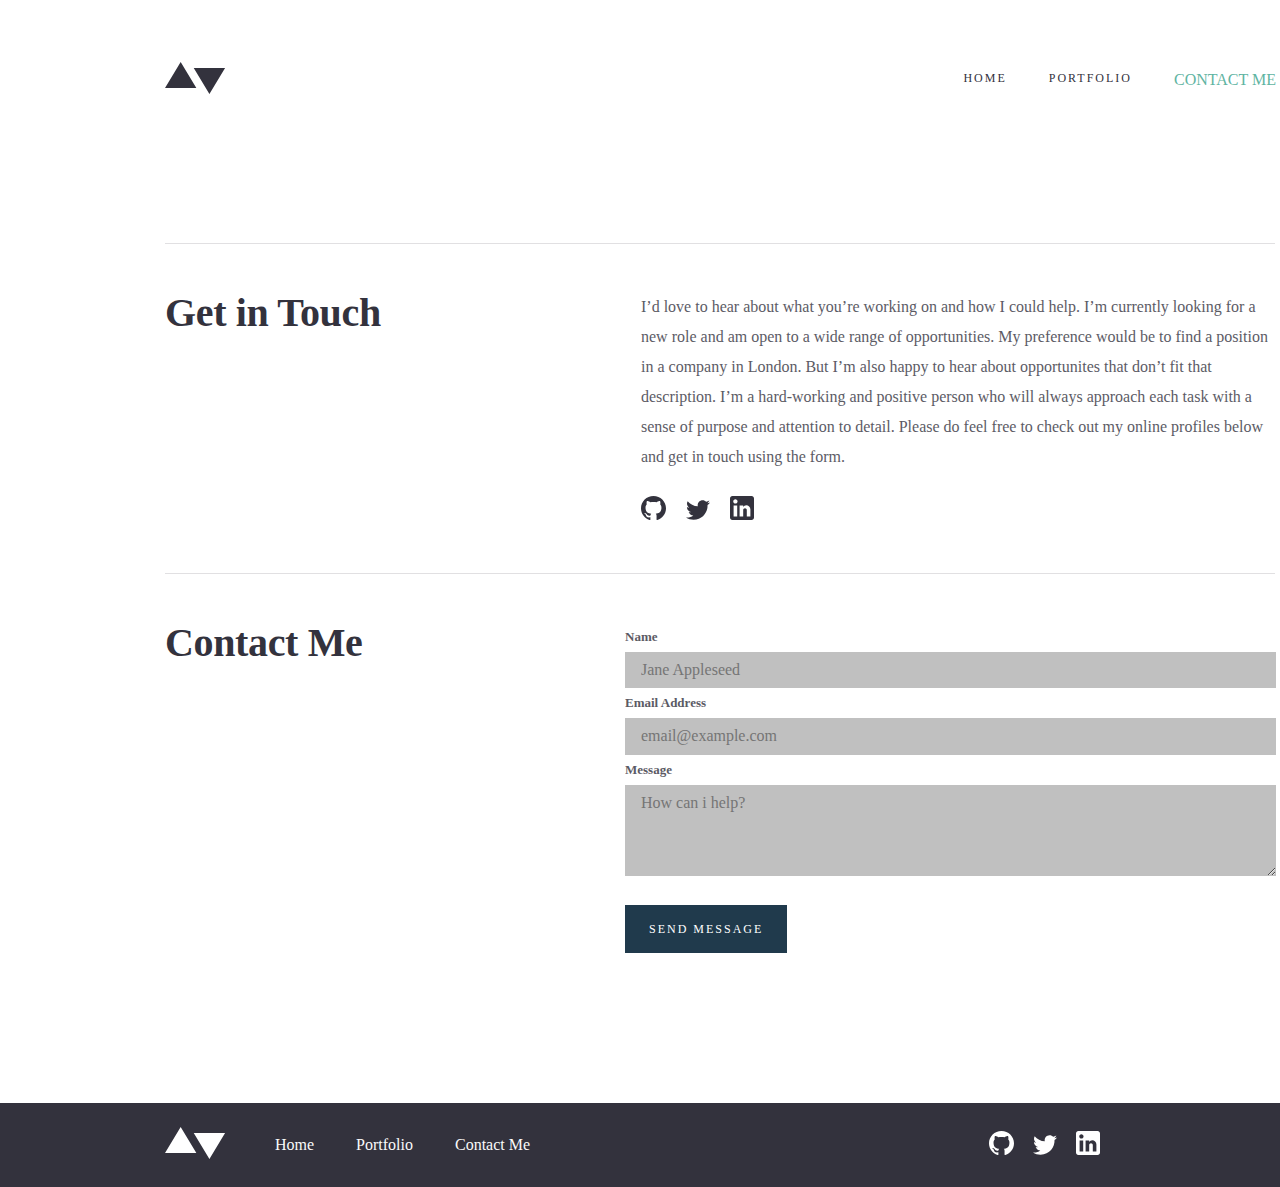
<file: contact.html>
<!DOCTYPE html>
<html lang="en">
  <head>
    <meta charset="UTF-8" />
    <meta http-equiv="X-UA-Compatible" content="IE=edge" />
    <meta name="viewport" content="width=device-width, initial-scale=1.0" />
    <link rel="stylesheet" href="./css/main.css" />
    <link
      rel="stylesheet"
      href="https://cdn.jsdelivr.net/npm/bootstrap-icons@1.9.1/font/bootstrap-icons.css" />
    <title>2nd Exam</title>
  </head>
  <body>
    <!-- Header start -->
    <header>
      <!-- Navbar -->
      <div class="container">
        <nav class="navbar">
          <a href="./index.html"
            ><img src="./images/Logo.svg" alt="SVG" class="logo"
          /></a>

          <ul class="navbar__list">
            <li class="navbar__list-item">
              <a href="./index.html" class="navbar__link">Home</a>
            </li>
            <li class="navbar__list-item">
              <a href="./pertfolio.html" class="navbar__link">Portfolio</a>
            </li>
            <li class="navbar__list-item3">
              <a href="#" class="navbar__link1">Contact me</a>
            </li>
          </ul>
          <!-- <form>
            <input type="checkbox">
            <label for="portfolio">Portfolio</label>
            <label for="contact me">Contact Me</label>
          </form> -->
          <a href="./pertfolio.html" class="menu"><i class="bi bi-list"></i></a>
        </nav>

        <!-- Navbar end -->
      </div>
      <!-- Main start -->
      <section class="main">
        <div class="container">
          <span class="contact-line"> </span>
          <div class="main__inner">
            <div class="main__title"><h3 class="input__title">Get in Touch</h3></div>
            <div class="main__info">
              <p class="main__text">
                I’d love to hear about what you’re working on and how I could
                help. I’m currently looking for a new role and am open to a wide
                range of opportunities. My preference would be to find a
                position in a company in London. But I’m also happy to hear
                about opportunites that don’t fit that description. I’m a
                hard-working and positive person who will always approach each
                task with a sense of purpose and attention to detail. Please do
                feel free to check out my online profiles below and get in touch
                using the form.
              </p>

              <div class="icons">
                <img
                  class="contact-icons"
                  src="./images/contact-icon1.svg"
                  alt="svg" />
                <img
                  class="contact-icons"
                  src="./images/contact-icon2.svg"
                  alt="svg" />
                <img
                  class="contact-icons"
                  src="./images/contact-icon3.svg"
                  alt="svg" />
              </div>
            </div>
          </div>
          <span class="contact-line-bottom"> </span>
        </div>
      </section>
      <!-- main end -->
      <!-- inputs start -->

      <section class="input">
        <div class="container">
        <div class="input-wrapper">
          <div class="title">
            <h3 class="input__title">Contact Me</h3>
          </div>
          <div class="inputs">
            <form class="form-inputs">
              <label for="Name" class="name-label">Name </label>
              <input type="name" placeholder="Jane Appleseed" />

              <label for="email" class="name-label">Email Address</label>
              <input type="email" placeholder="email@example.com" />

              <label for="message" id="text" class="name-label">Message</label>
              <textarea name="textarea" id="text" cols="30" rows="4" placeholder="How can i help?"></textarea>
            </form>
            <button class="contact-btn">Send Message</button>
          </div>
        </div>
      </div>
      </section>
    </header>


        <!-- Footer Star -->
        <footer class="footer">
          <div class="footer__inner">
          <div class="container">
              <div class="footer__menu">
                <div class="footer__menu-inner">
                  <div class="footer__logo">
                    <img src="./images/footer-logo.svg" alt="svg" />
                  </div>
                  <ul class="footer__list">
                    <li class="footer__list-item">
                      <a href="#" class="footer__link">Home</a>
                    </li>
                    <li class="footer__list-item">
                      <a href="./pertfolio.html" class="footer__link">Portfolio</a>
                    </li>
                    <li class="footer__list-item">
                      <a href="#" class="footer__link">Contact Me</a>
                    </li>
                  </ul>
                </div>
    
                <div class="footer__images">
                  <a href="#"><img src="./images/git-footer.svg" alt="svg" class="footer__img-link" /></a>
                  <a href="#"><img src="./images/twit-footer.svg" alt="svg" class="footer__img-link" /></a>
                  <a href="#"><img src="./images/in-footer.svg" alt="svg" class="footer__img-link" /></a>
                </div>
                
              </div>
    
              
            <!-- </div> -->
          </div>
        </footer>
  </body>
</html>
</file>
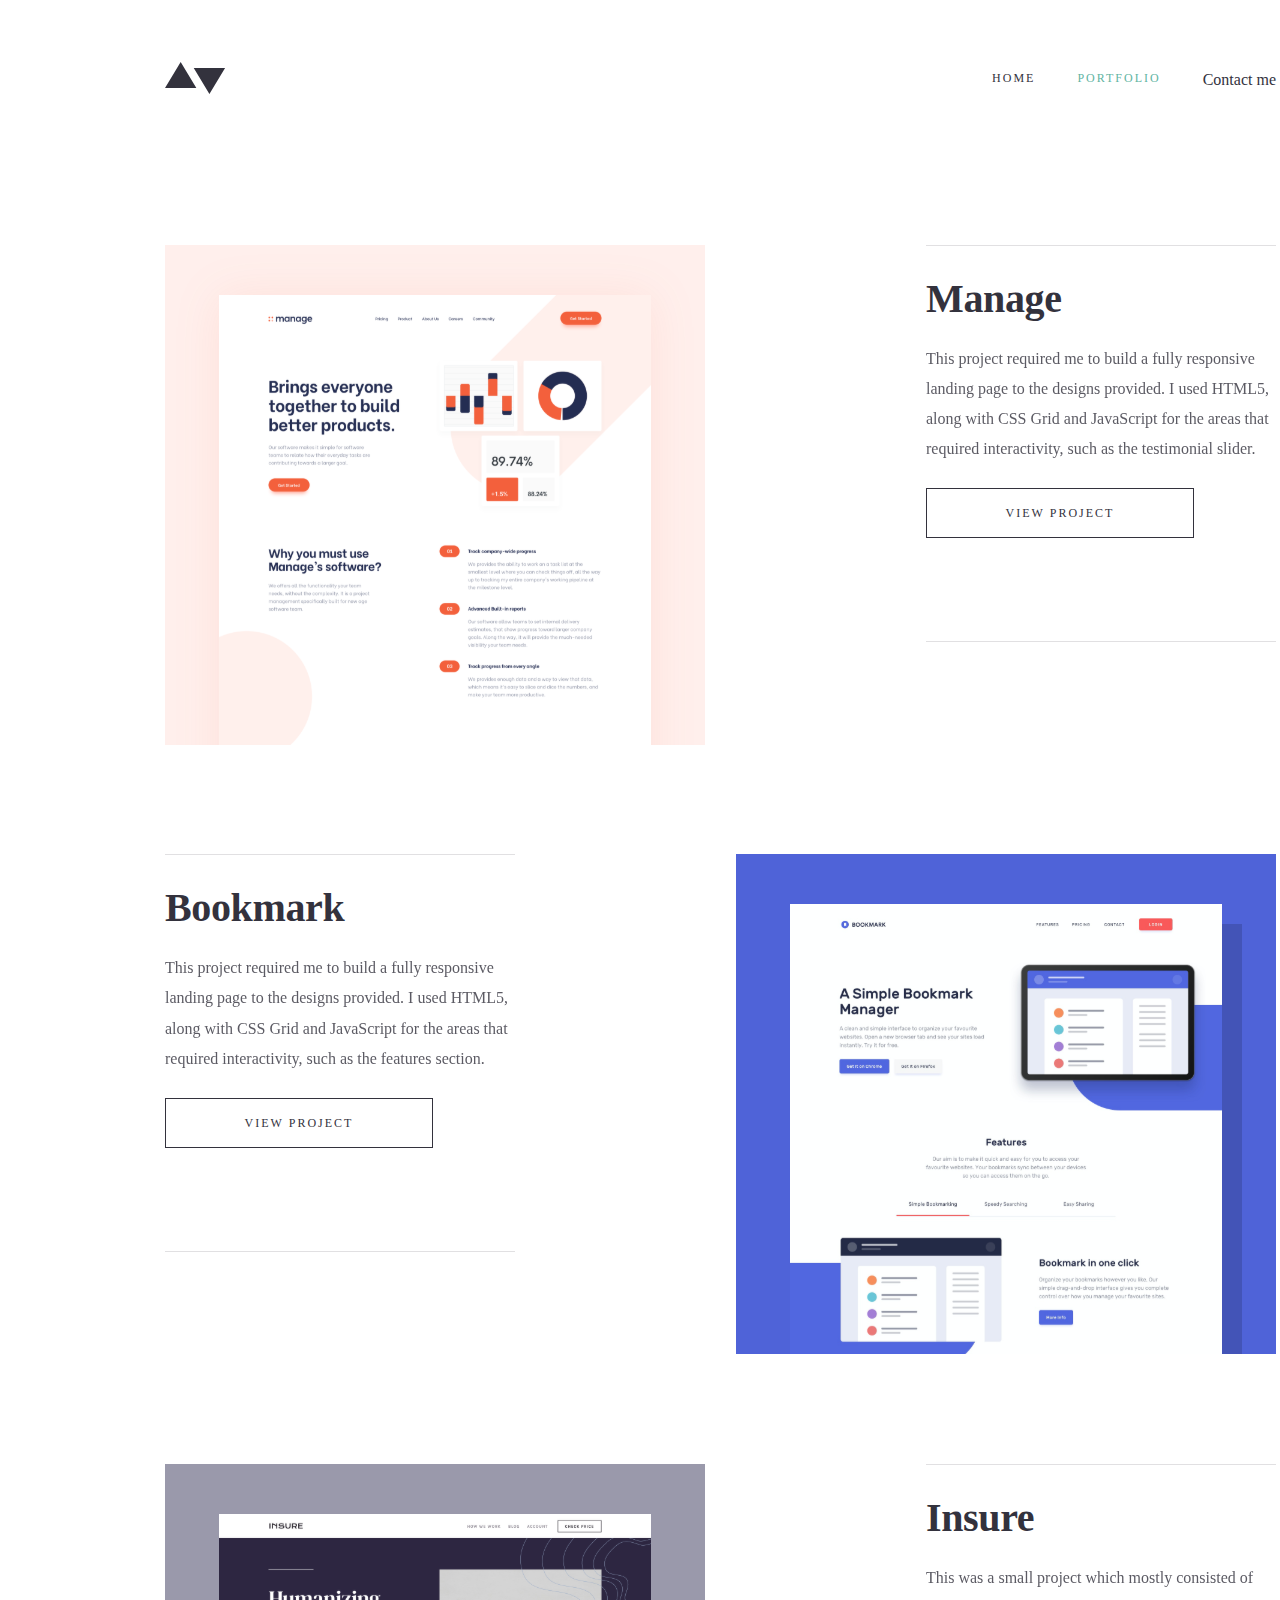
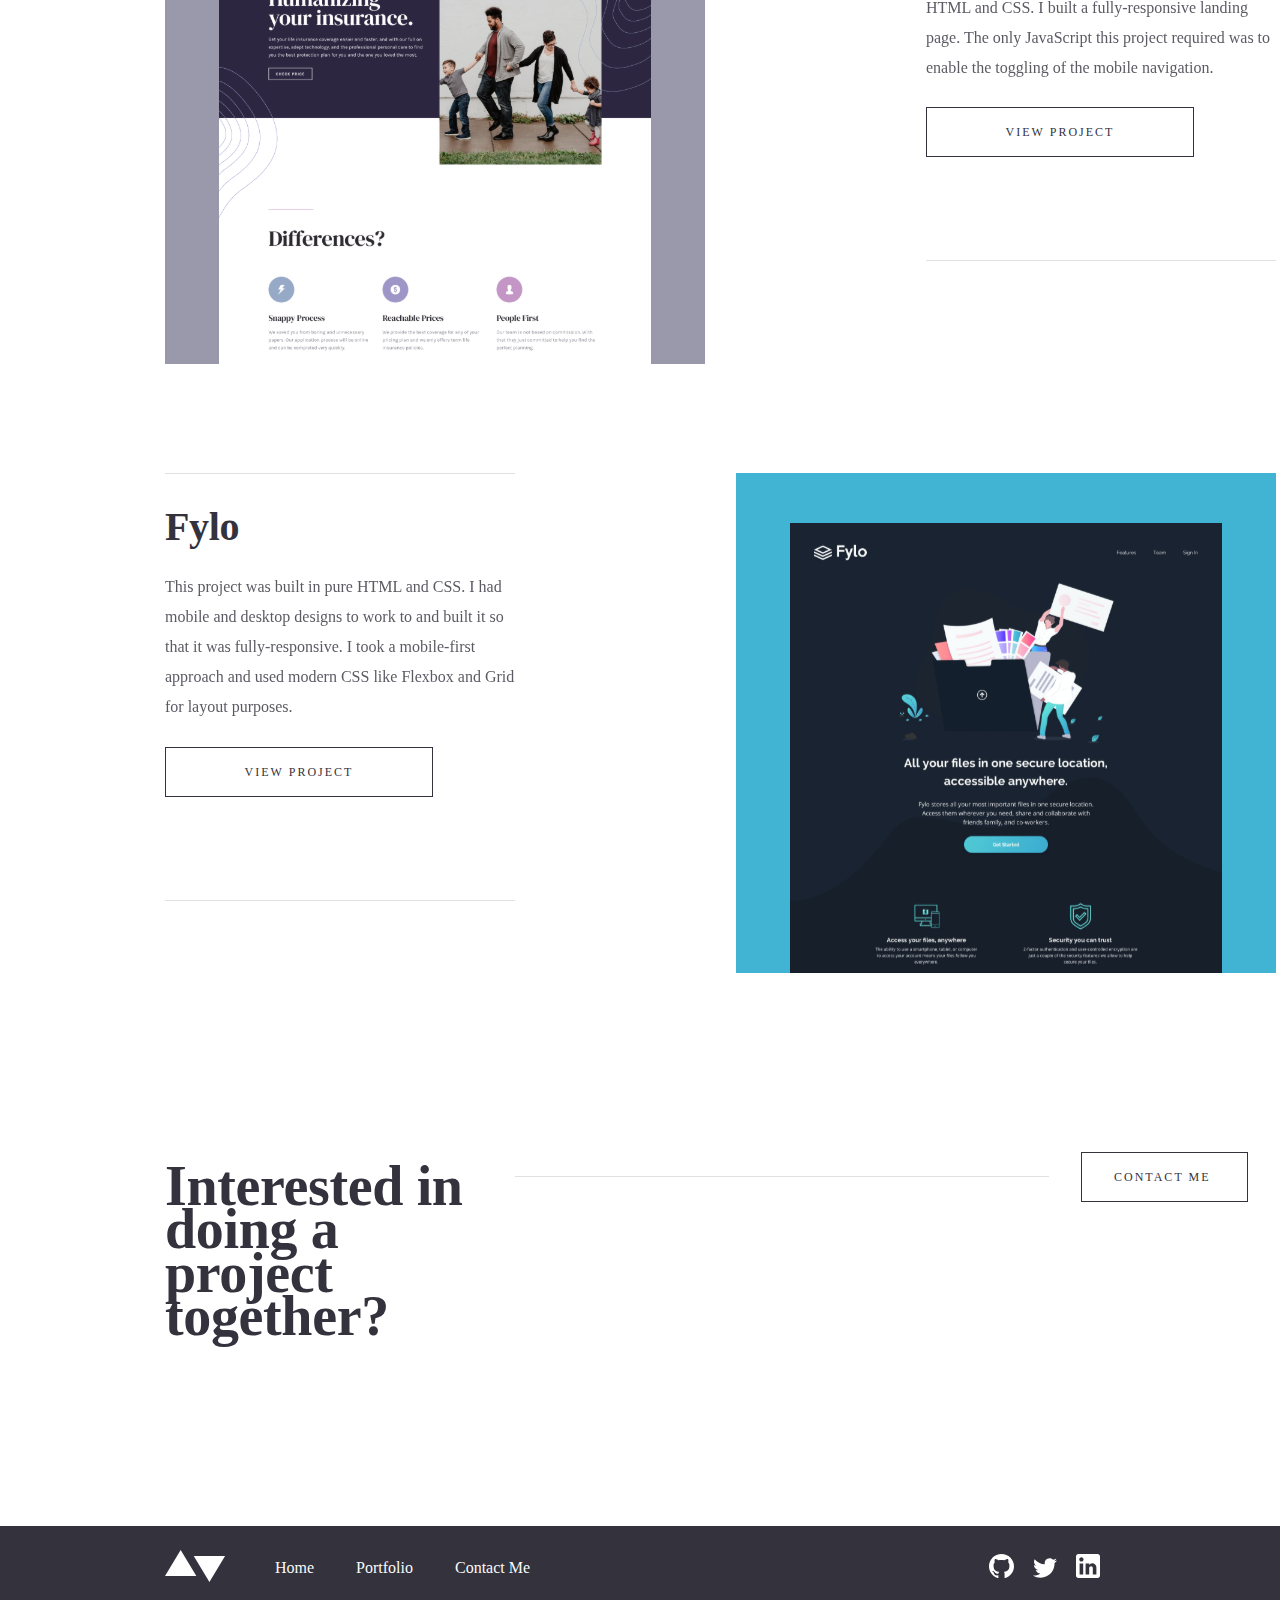
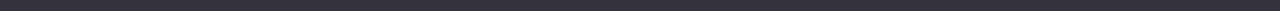
<file: pertfolio.html>
<!DOCTYPE html>
<html lang="en">
  <head>
    <meta charset="UTF-8" />
    <meta http-equiv="X-UA-Compatible" content="IE=edge" />
    <meta name="viewport" content="width=device-width, initial-scale=1.0" />
    <link rel="stylesheet" href="./css/main.css" />
    <link
      rel="stylesheet"
      href="https://cdn.jsdelivr.net/npm/bootstrap-icons@1.9.1/font/bootstrap-icons.css" />
    <title>2nd Exam</title>
  </head>
  <body>
    <!-- Header start -->
    <header>
      <!-- Navbar -->
      <div class="container">
        <nav class="navbar">
          <a href="./index.html"
            ><img src="./images/Logo.svg" alt="SVG" class="logo"
          /></a>

          <ul class="navbar__list">
            <li class="navbar__list-item">
              <a href="./index.html" class="navbar__link">Home</a>
            </li>
            <li class="navbar__list-item">
              <a href="#" class="navbar__link1">Portfolio</a>
            </li>
            <li class="navbar__list-item3">
              <a href="./contact.html" class="navbar__link">Contact me</a>
            </li>
          </ul>

          <a href="./index.html" class="menu"><i class="bi bi-list"></i></a>
        </nav>
      </div>

      <!-- Navbar end -->

      <!-- Portfolio and offer part start -->
      <section class="portfolio-wrapper">
        <div class="container">
          <div class="portfolio">
            <picture>
              <source
                srcset="./images/portfolio1-mobile.svg"
                media="(max-width: 576px)" />
              <source
                srcset="./images/portfolio1-tablet.svg"
                media="(max-width: 1111px)" />
              <img
                class="about-picture"
                src="./images/portfolio1-desktop.svg"
                alt="svg" />
            </picture>

            <div class="portfolio__p-content">
              <span class="portfolio__line"></span>
              <h2 class="portfolio__title">Manage</h2>
              <p class="portfolio__text">
                This project required me to build a fully responsive landing
                page to the designs provided. I used HTML5, along with CSS Grid
                and JavaScript for the areas that required interactivity, such
                as the testimonial slider.
              </p>
              <a href="./contact.html" class="portfolio__link">VIEW PROJECT</a>
              <span class="portfolio__line"></span>
            </div>
          </div>
          <div class="portfolio">
            <picture>
              <source
                srcset="./images/portfolio2-mobile.svg"
                media="(max-width: 576px)" />
              <source
                srcset="./images/portfolio2-tablet.svg"
                media="(max-width: 1111px)" />
              <img
                class="about-picture"
                src="./images/portfolio2-desktop.svg"
                alt="svg" />
            </picture>

            <div class="portfolio__p-content">
              <span class="portfolio__line"></span>
              <h2 class="portfolio__title">Bookmark</h2>
              <p class="portfolio__text">
               This project required me to build a fully responsive landing page to the designs provided. I used HTML5, along with CSS Grid and JavaScript for the areas that required interactivity, such as the features section.
              </p>
              <a href="./contact.html" class="portfolio__link">VIEW PROJECT</a>
              <span class="portfolio__line"></span>
            </div>
          </div>
          <div class="portfolio">
            <picture>
              <source
                srcset="./images/portfolio3-mobile.svg"
                media="(max-width: 576px)" />
              <source
                srcset="./images/portfolio3-tablet.svg"
                media="(max-width: 1111px)" />
              <img
                class="about-picture"
                src="./images/portfolio3-desktop.svg"
                alt="svg" />
            </picture>

            <div class="portfolio__p-content">
              <span class="portfolio__line"></span>
              <h2 class="portfolio__title">Insure</h2>
              <p class="portfolio__text">
               This was a small project which mostly consisted of HTML and CSS. I built a fully-responsive landing page. The only JavaScript this project required was to enable the toggling of the mobile navigation.
              </p>
              <a href="./pertfolio.html" class="portfolio__link">VIEW PROJECT</a>
              <span class="portfolio__line"></span>
            </div>
          </div>
          <div class="portfolio">
            <picture>
              <source
                srcset="./images/portfolio4-mobile.svg"
                media="(max-width: 576px)" />
              <source
                srcset="./images/portfolio4-tablet.svg"
                media="(max-width: 1111px)" />
              <img
                class="about-picture"
                src="./images/portfolio4-desktop.svg"
                alt="svg" />
            </picture>

            <div class="portfolio__p-content">
              <span class="portfolio__line"></span>
              <h2 class="portfolio__title">Fylo</h2>
              <p class="portfolio__text">
               This project was built in pure HTML and CSS. I had mobile and desktop designs to work to and built it so that it was fully-responsive. I took a mobile-first approach and used modern CSS like Flexbox and Grid for layout purposes.
              </p>
              <a href="./contact.html" class="portfolio__link">VIEW PROJECT</a>
              <span class="portfolio__line"></span>
            </div>
          </div>
          <div class="co-working">
            <div class="co-working__text-wrapper">
              <h1 class="co-working__offer">
                Interested in doing a project together?
              </h1>
            </div>
            <span class="co-working__line"></span>
            <a href="./contact.html" class="co-working__contact-me">CONTACT ME</a>
          </div>
        </div>
          
        </div>
        <!-- Portfolio and offer part end -->

         <!-- Footer Start -->
    <footer class="footer">
      <div class="footer__inner">
      <div class="container">
          <div class="footer__menu">
            <div class="footer__menu-inner">
              <div class="footer__logo">
                <img src="./images/footer-logo.svg" alt="svg" />
              </div>
              <ul class="footer__list">
                <li class="footer__list-item">
                  <a href="./index.html" class="footer__link">Home</a>
                </li>
                <li class="footer__list-item">
                  <a href="./pertfolio.html" class="footer__link">Portfolio</a>
                </li>
                <li class="footer__list-item">
                  <a href="./contact.html" class="footer__link">Contact Me</a>
                </li>
              </ul>
            </div>

            <div class="footer__images">
              <a href="#"><img src="./images/git-footer.svg" alt="svg" class="footer__img-link" /></a>
              <a href="#"><img src="./images/twit-footer.svg" alt="svg" class="footer__img-link" /></a>
              <a href="#"><img src="./images/in-footer.svg" alt="svg" class="footer__img-link" /></a>
            </div>
          </div>
         </div>
      </footer>
      <!-- Footer end -->
       
      </section>
    </header>
  </body>
</html>
</file>
<file: css/main.css>
@font-face{@font-face{font-family:"Ibarra Real Nova";src:url("../fonts/IbarraRealNova-Bold.woff2") format("woff2"),url("../fonts/IbarraRealNova-Bold.woff") format("woff");font-weight:bold;font-style:normal;font-display:swap}@font-face{font-family:"Ibarra Real Nova";src:url("../fonts/IbarraRealNova-Regular.woff2") format("woff2"),url("../fonts/IbarraRealNova-Regular.woff") format("woff");font-weight:normal;font-style:normal;font-display:swap}@font-face{font-family:"Public Sans";src:url("../fonts/PublicSans-Regular.woff2") format("woff2"),url("../fonts/PublicSans-Regular.woff") format("woff");font-weight:normal;font-style:normal;font-display:swap}}/*! normalize.css v8.0.1 | MIT License | github.com/necolas/normalize.css */html{line-height:1.15;-webkit-text-size-adjust:100%}body{margin:0}main{display:block}h1{font-size:2em;margin:.67em 0}hr{box-sizing:content-box;height:0;overflow:visible}pre{font-family:monospace,monospace;font-size:1em}a{background-color:rgba(0,0,0,0)}abbr[title]{border-bottom:none;text-decoration:underline;-webkit-text-decoration:underline dotted;text-decoration:underline dotted}b,strong{font-weight:bolder}code,kbd,samp{font-family:monospace,monospace;font-size:1em}small{font-size:80%}sub,sup{font-size:75%;line-height:0;position:relative;vertical-align:baseline}sub{bottom:-0.25em}sup{top:-0.5em}img{border-style:none}button,input,optgroup,select,textarea{font-family:inherit;font-size:100%;line-height:1.15;margin:0}button,input{overflow:visible}button,select{text-transform:none}button,[type=button],[type=reset],[type=submit]{-webkit-appearance:button}button::-moz-focus-inner,[type=button]::-moz-focus-inner,[type=reset]::-moz-focus-inner,[type=submit]::-moz-focus-inner{border-style:none;padding:0}button:-moz-focusring,[type=button]:-moz-focusring,[type=reset]:-moz-focusring,[type=submit]:-moz-focusring{outline:1px dotted ButtonText}fieldset{padding:.35em .75em .625em}legend{box-sizing:border-box;color:inherit;display:table;max-width:100%;padding:0;white-space:normal}progress{vertical-align:baseline}textarea{overflow:auto}[type=checkbox],[type=radio]{box-sizing:border-box;padding:0}[type=number]::-webkit-inner-spin-button,[type=number]::-webkit-outer-spin-button{height:auto}[type=search]{-webkit-appearance:textfield;outline-offset:-2px}[type=search]::-webkit-search-decoration{-webkit-appearance:none}::-webkit-file-upload-button{-webkit-appearance:button;font:inherit}details{display:block}summary{display:list-item}template{display:none}[hidden]{display:none}n bg-light{background-color:#fafafa}*{margin:0;padding:0}.body{box-sizing:border-box;-o-object-fit:cover;object-fit:cover;font-family:"Public Sans","Ibarra Real Nova",sans-serif}.container{width:100%;max-width:1111px;padding:0 165px;margin:0 auto}@media only screen and (max-width: 1112px)and (min-width: 768px){.container{width:100%;max-width:768px;margin:0 auto;padding:0 39px}}@media only screen and (max-width: 767px)and (min-width: 576px){.container{width:100%;max-width:576px;margin:0 auto;padding:0 39px}}@media only screen and (max-width: 576px)and (min-width: 375px){.container{width:100%;margin:0 auto;max-width:375px;padding:0 32px}}.navbar{width:100%;height:32px;display:flex;justify-content:space-between;align-items:center;margin-top:64px;padding-bottom:44px}.navbar__list{display:flex}.navbar__list-item{margin-right:42px;list-style-type:none;font-family:"Public Sans";font-style:normal;font-weight:400;font-size:12px;line-height:14px;letter-spacing:2px;text-transform:uppercase;color:#33323d}.navbar__list-item3{margin-left:0;list-style-type:none}.navbar__link1{text-decoration:none;text-transform:uppercase;color:#5fb4a2}.navbar__link{text-decoration:none;color:#33323d}.menu{display:none}@media only screen and (max-width: 1111px)and (min-width: 767px){.navbar{width:100%;max-width:768px;padding-bottom:47px}.navbar__list{margin-left:auto}.menu{display:none}}@media only screen and (max-width: 767px)and (min-width: 576px){.navbar{width:100%;max-width:576px;padding-bottom:47px}.menu{display:none}}@media only screen and (max-width: 576px)and (min-width: 375px){.navbar{width:100%;max-width:375px;padding-bottom:37px;margin-top:24px;padding-bottom:14px}.navbar__list{display:none}.menu{display:block;font-size:30px;color:#33323d}}.hero__inner{background-image:url("../../images/header-background.svg");background-repeat:no-repeat;background-size:1111px;-o-object-fit:cover;object-fit:cover}.hero__wrapper{padding-top:243px}.hero__content{max-width:445px;width:100%;padding-bottom:45px;padding-top:56px;background-color:#fafafa}.hero__text{font-family:"Ibarra Real Nova";width:380px;padding-bottom:53px;font-style:normal;font-weight:700;font-size:50px;line-height:100%;letter-spacing:-0.446429px}.hero .hero-btn{display:flex;width:200px;height:48px;text-align:start;background-color:#203a4c;border:rgba(0,0,0,0);mix-blend-mode:normal}.hero .hero-btn:hover{background-color:#5fb4a2}.hero .btn-img{padding:12px 16px;background-color:#000;opacity:.1;mix-blend-mode:normal}.hero .btn-text{text-align:center;padding-top:17px;width:152px;height:14px;font-family:"Public Sans";font-style:normal;font-weight:400;font-size:12px;line-height:14px;letter-spacing:2px;text-transform:uppercase;color:#fff;background-color:#203a4c}@media only screen and (max-width: 1111px)and (min-width: 768px){.hero__inner{background-image:url("../../images/tablet-hero.svg");background-repeat:no-repeat;background-size:768px;-o-object-fit:cover;object-fit:cover}.hero__wrapper{padding-top:322px}.hero__content{max-width:514px;width:100%;padding-top:56px}.hero__text{font-family:"Ibarra Real Nova";padding-bottom:48px;font-style:normal;font-weight:700;font-size:40px;line-height:105%;letter-spacing:-0.357143px}}@media only screen and (max-width: 768px)and (min-width: 576px){.hero__inner{background-image:url("../../images/tablet-hero.svg");background-repeat:no-repeat;background-size:576px;-o-object-fit:cover;object-fit:cover}.hero__wrapper{padding-top:322px}.hero__content{max-width:414px;width:100%;padding-top:36px}.hero__text{font-family:"Ibarra Real Nova";padding-bottom:28px;font-style:normal;font-weight:700;font-size:40px;line-height:105%;letter-spacing:-0.357143px}}@media only screen and (max-width: 576px)and (min-width: 375px){.hero__inner{background-image:url("../../images/mobile-hero-bg.svg");background-repeat:no-repeat;background-size:375px;-o-object-fit:cover;object-fit:cover}.hero__wrapper{padding-top:334px}.hero__content{max-width:311px;width:100%;padding-top:16px}.hero__text{font-family:"Ibarra Real Nova";padding-bottom:18px;font-style:normal;font-weight:700;font-size:40px;line-height:105%;letter-spacing:-0.357143px}}.about{max-width:1111px;width:100%;margin-top:105px;display:flex}.about__content{margin-left:125px}.about__line{display:block;width:350px;height:1px;background-color:#33323d;mix-blend-mode:normal;opacity:.15}.about__title{width:350px;height:42px;margin-top:50px;margin-bottom:28px;font-family:"Ibarra Real Nova";font-style:normal;font-weight:700;font-size:40px;line-height:105%;letter-spacing:-0.357143px;color:#33323d}.about__text{width:350px;height:340px;font-family:"Public Sans";font-weight:400;font-size:16px;line-height:188%;color:#33323d;mix-blend-mode:normal;opacity:.8}.about__link{display:block;max-width:202px;width:100%;text-align:center;text-decoration:none;padding:17px 32px;margin-bottom:72px;border:1px solid #33323d;font-family:"Public Sans";font-style:normal;font-weight:400;font-size:12px;line-height:14px;letter-spacing:2px;text-transform:uppercase;color:#33323d}.co-working{max-width:1111px;width:100%;display:flex;margin-top:150px}.co-working__text-wrapper{display:flex;max-width:350px;width:100%;font-family:"Ibarra Real Nova";font-style:normal;font-weight:700;font-size:28px;line-height:155%;letter-spacing:-0.357143px;color:#33323d}.co-working__line{height:1px;max-width:534px;width:100%;margin-top:48px;border-radius:0px;background:#33323d;mix-blend-mode:normal;opacity:.15}.co-working__contact-me{border:1px solid #33323d;max-width:98px;width:100%;height:14px;padding-top:17px;padding-bottom:17px;padding-right:35px;padding-left:32px;margin-left:32px;margin-top:24px;text-decoration:none;font-family:"Public Sans";font-style:normal;font-weight:400;font-size:12px;line-height:14px;letter-spacing:2px;text-transform:uppercase;color:#33323d}@media only screen and (max-width: 1111px)and (min-width: 768px){.about{max-width:768px;width:100%;margin-top:105px;display:flex}.about__content{margin-left:39px}.about__line{display:block;width:339px}.about__title{width:339px}.about__text{width:339px;height:360px}}@media only screen and (max-width: 768px)and (min-width: 576px){.about{max-width:768px;width:100%;margin-top:105px;display:flex}.about__content{margin-left:19px}.about__line{display:block;width:239px}.about__link{width:202px;padding:17px 36px}.about__title{width:239px}.about__text{width:239px;height:auto;margin-bottom:24px}.co-working{max-width:768px;width:100%;display:flex;margin-top:50px}.co-working__text-wrapper{display:flex;max-width:350px;width:100%}.co-working__offer{font-family:"Ibarra Real Nova";font-weight:700;font-size:40px;line-height:105%;letter-spacing:-0.357143px;color:#33323d}.co-working__line{height:1px;max-width:113px;width:100%;margin-top:34px}}@media only screen and (max-width: 576px)and (min-width: 375px){.about{max-width:576px;width:100%;margin-top:76px;flex-direction:column}.about__content{display:block;margin-left:5px}.about__line{display:block;width:239px;margin-top:8px}.about__title{width:239px}.about__text{width:311px;margin-left:0;margin-bottom:24px}.about .about-picture{display:block}.co-working{flex-direction:column;max-width:576px;width:100%;margin:0 auto;display:flex;margin-top:50px}.co-working__text-wrapper{display:flex;text-align:center;max-width:311px;width:100%}.co-working__line{height:1px;max-width:311px;width:100%;margin-top:24px}}.footer{margin:0 auto;text-align:center}.footer__inner{display:flex;background-color:#33323d;box-sizing:border-box;max-width:1440px;width:100%;padding:24px 0;margin-top:150px}.footer__menu{max-width:1440px;width:100%;display:flex;justify-content:space-between;align-items:center}.footer__menu-inner{align-items:center;display:flex}.footer__logo{margin-right:7px}.footer__list{display:flex}.footer__list-item{margin-left:42px;list-style-type:none}.footer__link{text-decoration:none;color:#fafafa}.footer__img-link{margin-right:15px}@media only screen and (max-width: 1111px)and (min-width: 768px){.footer__inner{display:flex;background-color:#33323d;width:100%;max-width:1111px;width:100%;padding:33px 0;margin-top:150px;margin:0 auto}}@media only screen and (max-width: 768px)and (min-width: 576px){.footer__inner{display:flex;background-color:#33323d;width:100%;padding:33px 0;margin-top:150px}}@media only screen and (max-width: 576px){.footer__menu{display:flex;flex-direction:column;background-color:#33323d;width:100%;padding:33px 0;margin:0 auto;padding:0}.footer__menu-inner{flex-direction:column}.footer__logo{margin-bottom:40px}.footer__list{justify-content:center;margin:0 auto 40px;flex-direction:column}.footer__list-item{margin-bottom:32px;font-family:"Public Sans";font-style:normal;font-weight:400;font-size:12px;line-height:14px;text-align:center;letter-spacing:2px;text-transform:uppercase;margin:0 auto 32px;color:#fff}.footer__img-link{justify-content:space-between}}.portfolio{max-width:1111px;width:100%;margin-top:105px;display:flex;justify-content:space-between}.portfolio__p-content{justify-content:flex-end}.portfolio__line{display:block;width:350px;height:1px;background-color:#33323d;mix-blend-mode:normal;opacity:.15}.portfolio__title{width:350px;height:42px;margin-top:32px;margin-bottom:24px;font-family:"Ibarra Real Nova";font-style:normal;font-weight:700;font-size:40px;line-height:105%;letter-spacing:-0.357143px;color:#33323d}.portfolio__text{width:350px;font-family:"Public Sans";font-weight:400;font-size:16px;line-height:188%;color:#33323d;mix-blend-mode:normal;opacity:.8}.portfolio__link{margin-top:24px;display:block;max-width:202px;width:100%;text-align:center;text-decoration:none;padding:17px 32px;margin-bottom:103px;border:1px solid #33323d;font-family:"Public Sans";font-style:normal;font-weight:400;font-size:12px;line-height:14px;letter-spacing:2px;text-transform:uppercase;color:#33323d}.portfolio:nth-child(2){flex-direction:row-reverse}.portfolio:nth-child(4){flex-direction:row-reverse}@media only screen and (max-width: 1111px)and (min-width: 768px){.portfolio{max-width:768px;width:100%;margin-top:105px;display:flex}.portfolio__p-content:nth-child(2){margin-right:79px}.portfolio__p-content:nth-child(4){margin-right:79px}.portfolio__line{display:block;width:339px}.portfolio__title{width:339px}.portfolio__text{width:339px;font-family:"Public Sans";font-style:normal;font-weight:400;font-size:15px;line-height:200%;color:#33323d;mix-blend-mode:normal;opacity:.8}}@media only screen and (max-width: 768px)and (min-width: 678px){.portfolio{max-width:768px;width:100%;margin-top:105px;display:flex}.portfolio__content{margin-left:19px}.portfolio__line{display:block;width:281px}.portfolio__link{width:202px;padding:17px 36px}.portfolio__title{width:239px}.portfolio__text{width:281px;height:auto;margin-bottom:24px}.co-working{max-width:768px;width:100%;display:flex;margin-top:50px}.co-working__text-wrapper{display:flex;max-width:350px;width:100%}.co-working__offer{font-family:"Ibarra Real Nova";font-weight:700;font-size:40px;line-height:105%;letter-spacing:-0.357143px;color:#33323d}.co-working__line{height:1px;max-width:113px;width:100%;margin-top:34px}}@media only screen and (max-width: 576px)and (min-width: 375px){.portfolio{display:block;max-width:576px;width:100%;margin-top:76px;flex-direction:column;margin:0 auto;justify-content:space-between}.portfolio__p-content{display:block;margin-left:5px}.portfolio__p-content:nth-child(2){display:block;flex-direction:column-reverse}.portfolio__p-content:nth-child(4){display:block;flex-direction:column-reverse}.portfolio__line{display:block;width:239px;margin-top:8px}.portfolio__title{width:239px}.portfolio__text{width:311px;margin-left:0;margin-bottom:24px}.portfolio .about-picture{display:block}.co-working{flex-direction:column;max-width:576px;width:100%;margin:0 auto;display:flex;margin-top:50px}.co-working__text-wrapper{display:flex;text-align:center;max-width:311px;width:100%}.co-working__line{height:1px;max-width:311px;width:100%;margin-top:24px}}.contact-line{display:block;width:1110px;height:1px;margin-top:103px;margin-bottom:48px;background-color:#33323d;mix-blend-mode:normal;opacity:.15}.contact-line-bottom{display:block;width:1110px;height:1px;margin-top:48px;margin-bottom:48px;background-color:#33323d;mix-blend-mode:normal;opacity:.15}.main__inner{display:flex;justify-content:space-between}.main__title{width:350px;font-family:"Ibarra Real Nova";font-style:normal;font-weight:700;font-size:40px;line-height:105%;letter-spacing:-0.357143px;color:#33323d}.main__text{width:635px;font-family:"Public Sans";font-style:normal;font-weight:400;font-size:16px;line-height:188%;color:#33323d;mix-blend-mode:normal;opacity:.8}.icons{margin-top:24px}.contact-icons{margin-right:16px}.contact-icons:nth-child(3){margin-right:0px}.input-wrapper{display:flex;justify-content:space-between}.input__title{font-family:"Ibarra Real Nova";font-weight:700;font-size:40px;line-height:105%;letter-spacing:-0.357143px;color:#33323d}.form-inputs{margin-bottom:24px}.form-inputs>input,label,#text{width:635px}.form-inputs>input{background-color:silver;padding:9px 0 9px 16px;border:0 rgba(0,0,0,0)}.form-inputs>textarea{background-color:silver;border:0 rgba(0,0,0,0);padding:9px 0 9px 16px}.name-label{display:block;font-family:"Public Sans";font-weight:700;font-size:13px;line-height:231%;color:#33323d;mix-blend-mode:normal;opacity:.8}.contact-btn{padding:17px 24px;font-family:"Public Sans";font-weight:400;font-size:12px;line-height:14px;text-align:center;letter-spacing:2px;border:0;text-transform:uppercase;color:#fff;background-color:#203a4c}@media only screen and (max-width: 768px)and (min-width: 576px){.main__inner{display:block}.input-wrapper{display:block}}@media only screen and (max-width: 576px)and (min-width: 375px){.main__inner{display:block}.main__text{width:310px}.input-wrapper{display:block}.form-inputs>input,label,#text{width:310px}.contact-line{width:310px}.contact-line-bottom{width:310px}}/*# sourceMappingURL=main.css.map */
</file>
